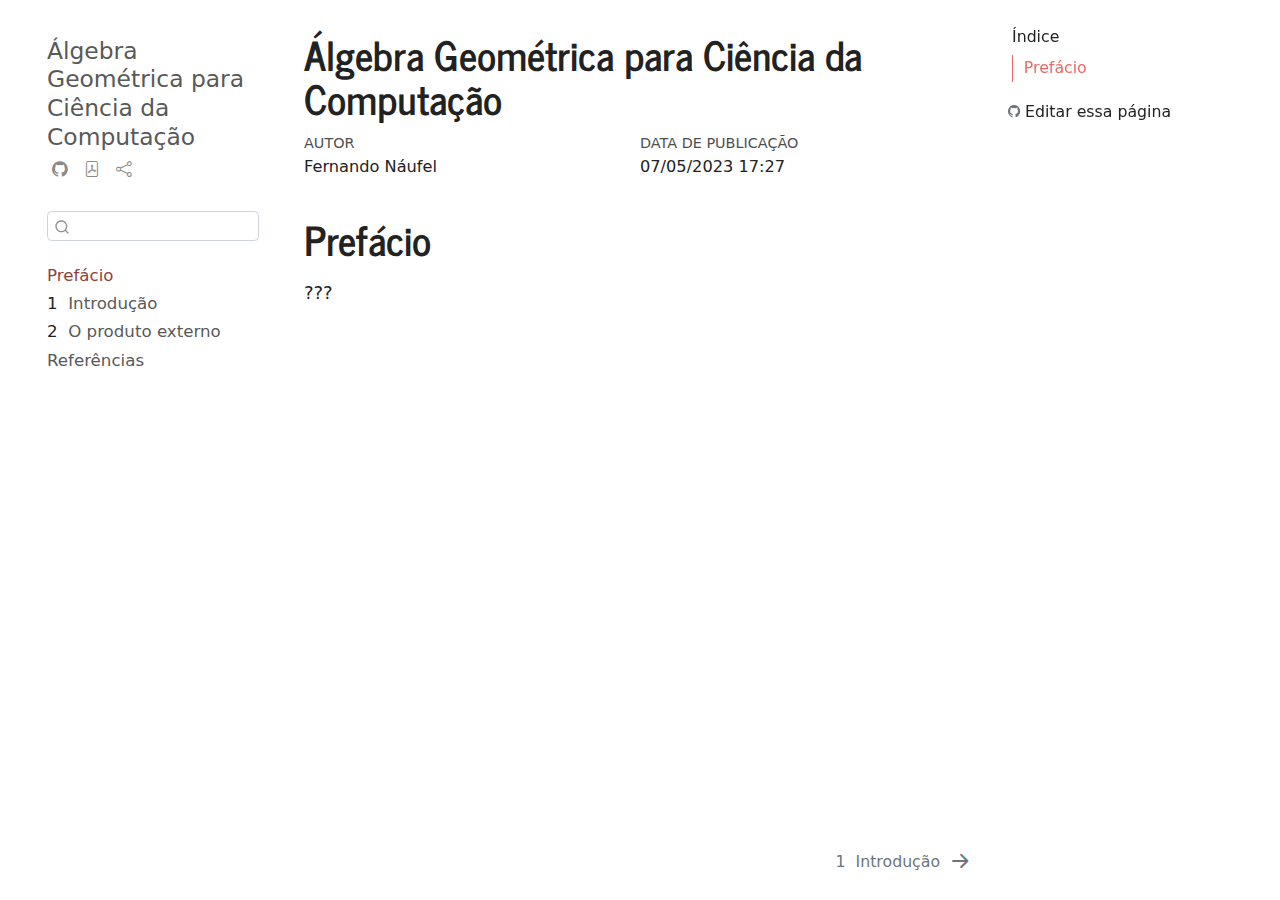
<file: docs/index.html>
<!DOCTYPE html>
<html xmlns="http://www.w3.org/1999/xhtml" lang="pt" xml:lang="pt"><head>

<meta charset="utf-8">
<meta name="generator" content="quarto-0.9.334">

<meta name="viewport" content="width=device-width, initial-scale=1.0, user-scalable=yes">

<meta name="author" content="Fernando Náufel">

<title>Álgebra Geométrica para Ciência da Computação</title>
<style>
code{white-space: pre-wrap;}
span.smallcaps{font-variant: small-caps;}
span.underline{text-decoration: underline;}
div.column{display: inline-block; vertical-align: top; width: 50%;}
div.hanging-indent{margin-left: 1.5em; text-indent: -1.5em;}
ul.task-list{list-style: none;}
</style>

<script src="site_libs/quarto-nav/quarto-nav.js"></script>
<script src="site_libs/quarto-nav/headroom.min.js"></script>
<script src="site_libs/clipboard/clipboard.min.js"></script>
<meta name="quarto:offset" content="./">
<script src="site_libs/quarto-search/autocomplete.umd.js"></script>
<script src="site_libs/quarto-search/fuse.min.js"></script>
<script src="site_libs/quarto-search/quarto-search.js"></script>
<link href="./intro.html" rel="next">
<script src="site_libs/quarto-html/quarto.js"></script>
<script src="site_libs/quarto-html/popper.min.js"></script>
<script src="site_libs/quarto-html/tippy.umd.min.js"></script>
<script src="site_libs/quarto-html/anchor.min.js"></script>
<link href="site_libs/quarto-html/tippy.css" rel="stylesheet">
<link id="quarto-text-highlighting-styles" href="site_libs/quarto-html/quarto-syntax-highlighting.css" rel="stylesheet">
<script src="site_libs/bootstrap/bootstrap.min.js"></script>
<link href="site_libs/bootstrap/bootstrap-icons.css" rel="stylesheet">
<link href="site_libs/bootstrap/bootstrap.min.css" rel="stylesheet">
<script id="quarto-search-options" type="application/json">{
  "location": "sidebar",
  "copy-button": false,
  "collapse-after": 3,
  "panel-placement": "start",
  "type": "textbox",
  "limit": 20,
  "language": {
    "search-no-results-text": "Nenhum resultado",
    "search-matching-documents-text": "documentos correspondentes",
    "search-copy-link-title": "Copiar link para a busca",
    "search-hide-matches-text": "Esconder correspondências adicionais",
    "search-more-match-text": "mais correspondência neste documento",
    "search-more-matches-text": "mais correspondências neste documento",
    "search-clear-button-title": "Limpar",
    "search-detached-cancel-button-title": "Cancelar",
    "search-submit-button-title": "Enviar"
  }
}</script>
<script async="" src="https://hypothes.is/embed.js"></script>


</head>

<body class="floating">

<div id="quarto-search-results"></div>
  <header id="quarto-header" class="headroom fixed-top">
  <nav class="quarto-secondary-nav" data-bs-toggle="collapse" data-bs-target="#quarto-sidebar" aria-controls="quarto-sidebar" aria-expanded="false" aria-label="Toggle sidebar navigation" onclick="if (window.quartoToggleHeadroom) { window.quartoToggleHeadroom(); }">
    <div class="container-fluid d-flex justify-content-between">
      <h1 class="quarto-secondary-nav-title">Álgebra Geométrica para Ciência da Computação</h1>
      <button type="button" class="quarto-btn-toggle btn" aria-label="Show secondary navigation">
        <i class="bi bi-chevron-right"></i>
      </button>
    </div>
  </nav>
</header>
<!-- content -->
<div id="quarto-content" class="quarto-container page-columns page-rows-contents page-layout-article">
<!-- sidebar -->
  <nav id="quarto-sidebar" class="sidebar collapse sidebar-navigation floating overflow-auto">
    <div class="pt-lg-2 mt-2 text-left sidebar-header">
    <div class="sidebar-title mb-0 py-0">
      <a href="./">Álgebra Geométrica para Ciência da Computação</a> 
        <div class="sidebar-tools-main tools-wide">
    <a href="https://github.com/fnaufel/AG-para-CC" title="Source Code" class="sidebar-tool px-1"><i class="bi bi-github"></i></a>
    <a href="./ag-para-cc.pdf" title="Download PDF" class="sidebar-tool px-1"><i class="bi bi-file-pdf"></i></a>
    <a href="" title="Share" id="sidebar-tool-dropdown-0" class="sidebar-tool dropdown-toggle px-1" data-bs-toggle="dropdown" aria-expanded="false"><i class="bi bi-share"></i></a>
    <ul class="dropdown-menu" aria-labelledby="sidebar-tool-dropdown-0">
        <li>
          <a class="dropdown-item sidebar-tools-main-item" href="https://twitter.com/intent/tweet?url=|url|">
            <i class="bi bi-bi-twitter pe-1"></i>
          Twitter
          </a>
        </li>
        <li>
          <a class="dropdown-item sidebar-tools-main-item" href="https://www.facebook.com/sharer/sharer.php?u=|url|">
            <i class="bi bi-bi-facebook pe-1"></i>
          Facebook
          </a>
        </li>
        <li>
          <a class="dropdown-item sidebar-tools-main-item" href="https://www.linkedin.com/sharing/share-offsite/?url=|url|">
            <i class="bi bi-bi-linkedin pe-1"></i>
          LinkedIn
          </a>
        </li>
    </ul>
</div>
    </div>
      </div>
      <div class="mt-2 flex-shrink-0 align-items-center">
        <div class="sidebar-search">
        <div id="quarto-search" class="" title="Search"></div>
        </div>
      </div>
    <div class="sidebar-menu-container"> 
    <ul class="list-unstyled mt-1">
        <li class="sidebar-item">
  <div class="sidebar-item-container"> 
  <a href="./index.html" class="sidebar-item-text sidebar-link active">Prefácio</a>
  </div>
</li>
        <li class="sidebar-item">
  <div class="sidebar-item-container"> 
  <a href="./intro.html" class="sidebar-item-text sidebar-link"><span class="chapter-number">1</span>&nbsp; <span class="chapter-title">Introdução</span></a>
  </div>
</li>
        <li class="sidebar-item">
  <div class="sidebar-item-container"> 
  <a href="./prod-externo.html" class="sidebar-item-text sidebar-link"><span class="chapter-number">2</span>&nbsp; <span class="chapter-title">O produto externo</span></a>
  </div>
</li>
        <li class="sidebar-item">
  <div class="sidebar-item-container"> 
  <a href="./references.html" class="sidebar-item-text sidebar-link">Referências</a>
  </div>
</li>
    </ul>
    </div>
</nav>
<!-- margin-sidebar -->
    <div id="quarto-margin-sidebar" class="sidebar margin-sidebar">
        <nav id="TOC" role="doc-toc">
    <h2 id="toc-title">Índice</h2>
   
  <ul>
  <li><a href="#prefácio" id="toc-prefácio" class="nav-link active" data-scroll-target="#prefácio">Prefácio</a></li>
  </ul>
<div class="toc-actions"><div><i class="bi bi-github"></i></div><div class="action-links"><p><a href="https://github.com/fnaufel/AG-para-CC/edit/main/index.qmd" class="toc-action">Editar essa página</a></p></div></div></nav>
    </div>
<!-- main -->
<main class="content" id="quarto-document-content">

<header id="title-block-header" class="quarto-title-block default">
<div class="quarto-title">
<h1 class="title d-none d-lg-block">Álgebra Geométrica para Ciência da Computação</h1>
</div>





<div class="quarto-title-meta">

    <div>
    <div class="quarto-title-meta-heading">Autor</div>
    <div class="quarto-title-meta-contents">
             <p>Fernando Náufel </p>
          </div>
  </div>
    
    <div>
    <div class="quarto-title-meta-heading">Data de Publicação</div>
    <div class="quarto-title-meta-contents">
      <p class="date">07/05/2023 17:27</p>
    </div>
  </div>
    
  </div>
  

</header>

<div class="hidden">

</div>
<section id="prefácio" class="level1 unnumbered">
<h1 class="unnumbered">Prefácio</h1>
<p>???</p>


</section>

</main> <!-- /main -->
<script id="quarto-html-after-body" type="application/javascript">
window.document.addEventListener("DOMContentLoaded", function (event) {
  const icon = "";
  const anchorJS = new window.AnchorJS();
  anchorJS.options = {
    placement: 'right',
    icon: icon
  };
  anchorJS.add('.anchored');
  const clipboard = new window.ClipboardJS('.code-copy-button', {
    target: function(trigger) {
      return trigger.previousElementSibling;
    }
  });
  clipboard.on('success', function(e) {
    // button target
    const button = e.trigger;
    // don't keep focus
    button.blur();
    // flash "checked"
    button.classList.add('code-copy-button-checked');
    var currentTitle = button.getAttribute("title");
    button.setAttribute("title", "Copiada");
    setTimeout(function() {
      button.setAttribute("title", currentTitle);
      button.classList.remove('code-copy-button-checked');
    }, 1000);
    // clear code selection
    e.clearSelection();
  });
  function tippyHover(el, contentFn) {
    const config = {
      allowHTML: true,
      content: contentFn,
      maxWidth: 500,
      delay: 100,
      arrow: false,
      appendTo: function(el) {
          return el.parentElement;
      },
      interactive: true,
      interactiveBorder: 10,
      theme: 'quarto',
      placement: 'bottom-start'
    };
    window.tippy(el, config); 
  }
  const noterefs = window.document.querySelectorAll('a[role="doc-noteref"]');
  for (var i=0; i<noterefs.length; i++) {
    const ref = noterefs[i];
    tippyHover(ref, function() {
      let href = ref.getAttribute('href');
      try { href = new URL(href).hash; } catch {}
      const id = href.replace(/^#\/?/, "");
      const note = window.document.getElementById(id);
      return note.innerHTML;
    });
  }
  var bibliorefs = window.document.querySelectorAll('a[role="doc-biblioref"]');
  for (var i=0; i<bibliorefs.length; i++) {
    const ref = bibliorefs[i];
    const cites = ref.parentNode.getAttribute('data-cites').split(' ');
    tippyHover(ref, function() {
      var popup = window.document.createElement('div');
      cites.forEach(function(cite) {
        var citeDiv = window.document.createElement('div');
        citeDiv.classList.add('hanging-indent');
        citeDiv.classList.add('csl-entry');
        var biblioDiv = window.document.getElementById('ref-' + cite);
        if (biblioDiv) {
          citeDiv.innerHTML = biblioDiv.innerHTML;
        }
        popup.appendChild(citeDiv);
      });
      return popup.innerHTML;
    });
  }
});
</script>
<nav class="page-navigation">
  <div class="nav-page nav-page-previous">
  </div>
  <div class="nav-page nav-page-next">
      <a href="./intro.html" class="pagination-link">
        <span class="nav-page-text"><span class="chapter-number">1</span>&nbsp; <span class="chapter-title">Introdução</span></span> <i class="bi bi-arrow-right-short"></i>
      </a>
  </div>
</nav>
</div> <!-- /content -->



</body></html>
</file>
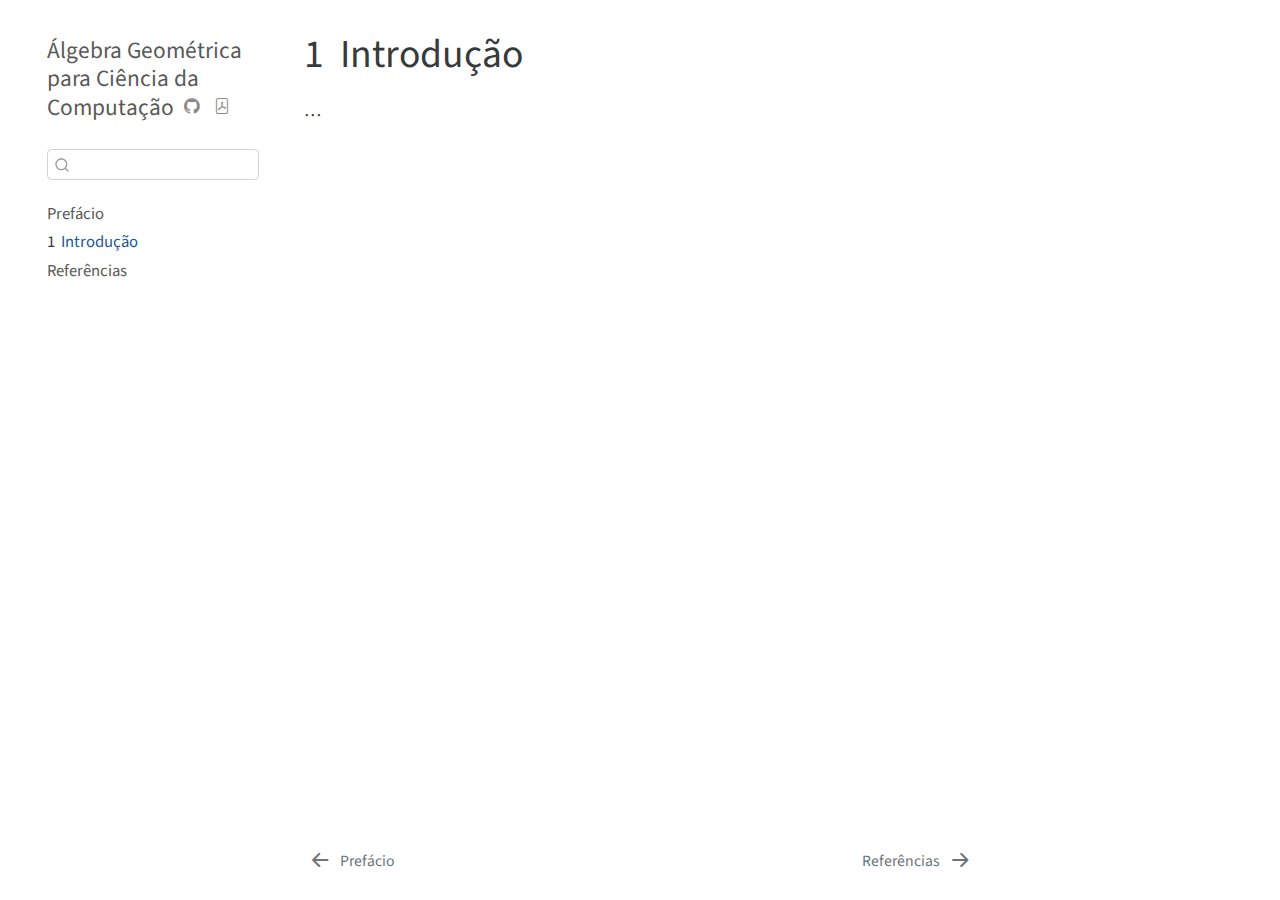
<file: _book/intro.html>
<!DOCTYPE html>
<html xmlns="http://www.w3.org/1999/xhtml" lang="en" xml:lang="en"><head>

<meta charset="utf-8">
<meta name="generator" content="quarto-1.2.335">

<meta name="viewport" content="width=device-width, initial-scale=1.0, user-scalable=yes">


<title>Álgebra Geométrica para Ciência da Computação - 1&nbsp; Introdução</title>
<style>
code{white-space: pre-wrap;}
span.smallcaps{font-variant: small-caps;}
div.columns{display: flex; gap: min(4vw, 1.5em);}
div.column{flex: auto; overflow-x: auto;}
div.hanging-indent{margin-left: 1.5em; text-indent: -1.5em;}
ul.task-list{list-style: none;}
ul.task-list li input[type="checkbox"] {
  width: 0.8em;
  margin: 0 0.8em 0.2em -1.6em;
  vertical-align: middle;
}
</style>


<script src="site_libs/quarto-nav/quarto-nav.js"></script>
<script src="site_libs/quarto-nav/headroom.min.js"></script>
<script src="site_libs/clipboard/clipboard.min.js"></script>
<script src="site_libs/quarto-search/autocomplete.umd.js"></script>
<script src="site_libs/quarto-search/fuse.min.js"></script>
<script src="site_libs/quarto-search/quarto-search.js"></script>
<meta name="quarto:offset" content="./">
<link href="./references.html" rel="next">
<link href="./index.html" rel="prev">
<script src="site_libs/quarto-html/quarto.js"></script>
<script src="site_libs/quarto-html/popper.min.js"></script>
<script src="site_libs/quarto-html/tippy.umd.min.js"></script>
<script src="site_libs/quarto-html/anchor.min.js"></script>
<link href="site_libs/quarto-html/tippy.css" rel="stylesheet">
<link href="site_libs/quarto-html/quarto-syntax-highlighting.css" rel="stylesheet" id="quarto-text-highlighting-styles">
<script src="site_libs/bootstrap/bootstrap.min.js"></script>
<link href="site_libs/bootstrap/bootstrap-icons.css" rel="stylesheet">
<link href="site_libs/bootstrap/bootstrap.min.css" rel="stylesheet" id="quarto-bootstrap" data-mode="light">
<script id="quarto-search-options" type="application/json">{
  "location": "sidebar",
  "copy-button": false,
  "collapse-after": 3,
  "panel-placement": "start",
  "type": "textbox",
  "limit": 20,
  "language": {
    "search-no-results-text": "No results",
    "search-matching-documents-text": "matching documents",
    "search-copy-link-title": "Copy link to search",
    "search-hide-matches-text": "Hide additional matches",
    "search-more-match-text": "more match in this document",
    "search-more-matches-text": "more matches in this document",
    "search-clear-button-title": "Clear",
    "search-detached-cancel-button-title": "Cancel",
    "search-submit-button-title": "Submit"
  }
}</script>
<script async="" src="https://hypothes.is/embed.js"></script>


</head>

<body class="nav-sidebar floating">

<div id="quarto-search-results"></div>
  <header id="quarto-header" class="headroom fixed-top">
  <nav class="quarto-secondary-nav" data-bs-toggle="collapse" data-bs-target="#quarto-sidebar" aria-controls="quarto-sidebar" aria-expanded="false" aria-label="Toggle sidebar navigation" onclick="if (window.quartoToggleHeadroom) { window.quartoToggleHeadroom(); }">
    <div class="container-fluid d-flex justify-content-between">
      <h1 class="quarto-secondary-nav-title"><span class="chapter-number">1</span>&nbsp; <span class="chapter-title">Introdução</span></h1>
      <button type="button" class="quarto-btn-toggle btn" aria-label="Show secondary navigation">
        <i class="bi bi-chevron-right"></i>
      </button>
    </div>
  </nav>
</header>
<!-- content -->
<div id="quarto-content" class="quarto-container page-columns page-rows-contents page-layout-article">
<!-- sidebar -->
  <nav id="quarto-sidebar" class="sidebar collapse sidebar-navigation floating overflow-auto">
    <div class="pt-lg-2 mt-2 text-left sidebar-header">
    <div class="sidebar-title mb-0 py-0">
      <a href="./">Álgebra Geométrica para Ciência da Computação</a> 
        <div class="sidebar-tools-main">
    <a href="https://github.com/fnaufel/AG-para-CC" title="Source Code" class="sidebar-tool px-1"><i class="bi bi-github"></i></a>
    <a href="./Álgebra-Geométrica-para-Ciência-da-Computação.pdf" title="Download PDF" class="sidebar-tool px-1"><i class="bi bi-file-pdf"></i></a>
</div>
    </div>
      </div>
      <div class="mt-2 flex-shrink-0 align-items-center">
        <div class="sidebar-search">
        <div id="quarto-search" class="" title="Search"></div>
        </div>
      </div>
    <div class="sidebar-menu-container"> 
    <ul class="list-unstyled mt-1">
        <li class="sidebar-item">
  <div class="sidebar-item-container"> 
  <a href="./index.html" class="sidebar-item-text sidebar-link">Prefácio</a>
  </div>
</li>
        <li class="sidebar-item">
  <div class="sidebar-item-container"> 
  <a href="./intro.html" class="sidebar-item-text sidebar-link active"><span class="chapter-number">1</span>&nbsp; <span class="chapter-title">Introdução</span></a>
  </div>
</li>
        <li class="sidebar-item">
  <div class="sidebar-item-container"> 
  <a href="./references.html" class="sidebar-item-text sidebar-link">Referências</a>
  </div>
</li>
    </ul>
    </div>
</nav>
<!-- margin-sidebar -->
    <div id="quarto-margin-sidebar" class="sidebar margin-sidebar">
        
    </div>
<!-- main -->
<main class="content" id="quarto-document-content">

<header id="title-block-header" class="quarto-title-block default">
<div class="quarto-title">
<h1 class="title d-none d-lg-block"><span class="chapter-number">1</span>&nbsp; <span class="chapter-title">Introdução</span></h1>
</div>



<div class="quarto-title-meta">

    
  
    
  </div>
  

</header>

<p>…</p>



</main> <!-- /main -->
<script id="quarto-html-after-body" type="application/javascript">
window.document.addEventListener("DOMContentLoaded", function (event) {
  const toggleBodyColorMode = (bsSheetEl) => {
    const mode = bsSheetEl.getAttribute("data-mode");
    const bodyEl = window.document.querySelector("body");
    if (mode === "dark") {
      bodyEl.classList.add("quarto-dark");
      bodyEl.classList.remove("quarto-light");
    } else {
      bodyEl.classList.add("quarto-light");
      bodyEl.classList.remove("quarto-dark");
    }
  }
  const toggleBodyColorPrimary = () => {
    const bsSheetEl = window.document.querySelector("link#quarto-bootstrap");
    if (bsSheetEl) {
      toggleBodyColorMode(bsSheetEl);
    }
  }
  toggleBodyColorPrimary();  
  const icon = "";
  const anchorJS = new window.AnchorJS();
  anchorJS.options = {
    placement: 'right',
    icon: icon
  };
  anchorJS.add('.anchored');
  const clipboard = new window.ClipboardJS('.code-copy-button', {
    target: function(trigger) {
      return trigger.previousElementSibling;
    }
  });
  clipboard.on('success', function(e) {
    // button target
    const button = e.trigger;
    // don't keep focus
    button.blur();
    // flash "checked"
    button.classList.add('code-copy-button-checked');
    var currentTitle = button.getAttribute("title");
    button.setAttribute("title", "Copied!");
    let tooltip;
    if (window.bootstrap) {
      button.setAttribute("data-bs-toggle", "tooltip");
      button.setAttribute("data-bs-placement", "left");
      button.setAttribute("data-bs-title", "Copied!");
      tooltip = new bootstrap.Tooltip(button, 
        { trigger: "manual", 
          customClass: "code-copy-button-tooltip",
          offset: [0, -8]});
      tooltip.show();    
    }
    setTimeout(function() {
      if (tooltip) {
        tooltip.hide();
        button.removeAttribute("data-bs-title");
        button.removeAttribute("data-bs-toggle");
        button.removeAttribute("data-bs-placement");
      }
      button.setAttribute("title", currentTitle);
      button.classList.remove('code-copy-button-checked');
    }, 1000);
    // clear code selection
    e.clearSelection();
  });
  function tippyHover(el, contentFn) {
    const config = {
      allowHTML: true,
      content: contentFn,
      maxWidth: 500,
      delay: 100,
      arrow: false,
      appendTo: function(el) {
          return el.parentElement;
      },
      interactive: true,
      interactiveBorder: 10,
      theme: 'quarto',
      placement: 'bottom-start'
    };
    window.tippy(el, config); 
  }
  const noterefs = window.document.querySelectorAll('a[role="doc-noteref"]');
  for (var i=0; i<noterefs.length; i++) {
    const ref = noterefs[i];
    tippyHover(ref, function() {
      // use id or data attribute instead here
      let href = ref.getAttribute('data-footnote-href') || ref.getAttribute('href');
      try { href = new URL(href).hash; } catch {}
      const id = href.replace(/^#\/?/, "");
      const note = window.document.getElementById(id);
      return note.innerHTML;
    });
  }
  const findCites = (el) => {
    const parentEl = el.parentElement;
    if (parentEl) {
      const cites = parentEl.dataset.cites;
      if (cites) {
        return {
          el,
          cites: cites.split(' ')
        };
      } else {
        return findCites(el.parentElement)
      }
    } else {
      return undefined;
    }
  };
  var bibliorefs = window.document.querySelectorAll('a[role="doc-biblioref"]');
  for (var i=0; i<bibliorefs.length; i++) {
    const ref = bibliorefs[i];
    const citeInfo = findCites(ref);
    if (citeInfo) {
      tippyHover(citeInfo.el, function() {
        var popup = window.document.createElement('div');
        citeInfo.cites.forEach(function(cite) {
          var citeDiv = window.document.createElement('div');
          citeDiv.classList.add('hanging-indent');
          citeDiv.classList.add('csl-entry');
          var biblioDiv = window.document.getElementById('ref-' + cite);
          if (biblioDiv) {
            citeDiv.innerHTML = biblioDiv.innerHTML;
          }
          popup.appendChild(citeDiv);
        });
        return popup.innerHTML;
      });
    }
  }
});
</script>
<nav class="page-navigation">
  <div class="nav-page nav-page-previous">
      <a href="./index.html" class="pagination-link">
        <i class="bi bi-arrow-left-short"></i> <span class="nav-page-text">Prefácio</span>
      </a>          
  </div>
  <div class="nav-page nav-page-next">
      <a href="./references.html" class="pagination-link">
        <span class="nav-page-text">Referências</span> <i class="bi bi-arrow-right-short"></i>
      </a>
  </div>
</nav>
</div> <!-- /content -->



</body></html>
</file>
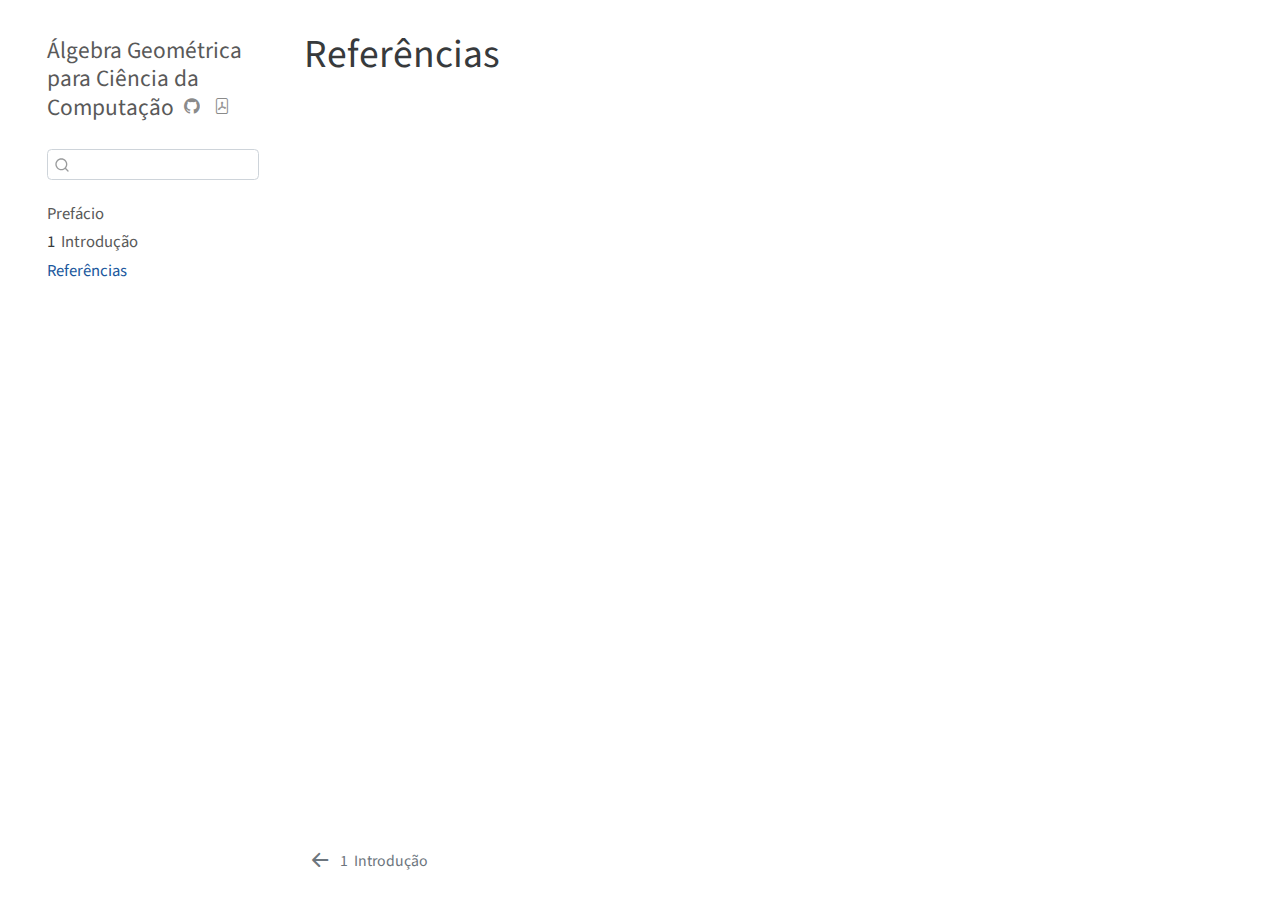
<file: _book/references.html>
<!DOCTYPE html>
<html xmlns="http://www.w3.org/1999/xhtml" lang="en" xml:lang="en"><head>

<meta charset="utf-8">
<meta name="generator" content="quarto-1.2.335">

<meta name="viewport" content="width=device-width, initial-scale=1.0, user-scalable=yes">


<title>Álgebra Geométrica para Ciência da Computação - Referências</title>
<style>
code{white-space: pre-wrap;}
span.smallcaps{font-variant: small-caps;}
div.columns{display: flex; gap: min(4vw, 1.5em);}
div.column{flex: auto; overflow-x: auto;}
div.hanging-indent{margin-left: 1.5em; text-indent: -1.5em;}
ul.task-list{list-style: none;}
ul.task-list li input[type="checkbox"] {
  width: 0.8em;
  margin: 0 0.8em 0.2em -1.6em;
  vertical-align: middle;
}
div.csl-bib-body { }
div.csl-entry {
  clear: both;
}
.hanging div.csl-entry {
  margin-left:2em;
  text-indent:-2em;
}
div.csl-left-margin {
  min-width:2em;
  float:left;
}
div.csl-right-inline {
  margin-left:2em;
  padding-left:1em;
}
div.csl-indent {
  margin-left: 2em;
}
</style>


<script src="site_libs/quarto-nav/quarto-nav.js"></script>
<script src="site_libs/quarto-nav/headroom.min.js"></script>
<script src="site_libs/clipboard/clipboard.min.js"></script>
<script src="site_libs/quarto-search/autocomplete.umd.js"></script>
<script src="site_libs/quarto-search/fuse.min.js"></script>
<script src="site_libs/quarto-search/quarto-search.js"></script>
<meta name="quarto:offset" content="./">
<link href="./intro.html" rel="prev">
<script src="site_libs/quarto-html/quarto.js"></script>
<script src="site_libs/quarto-html/popper.min.js"></script>
<script src="site_libs/quarto-html/tippy.umd.min.js"></script>
<script src="site_libs/quarto-html/anchor.min.js"></script>
<link href="site_libs/quarto-html/tippy.css" rel="stylesheet">
<link href="site_libs/quarto-html/quarto-syntax-highlighting.css" rel="stylesheet" id="quarto-text-highlighting-styles">
<script src="site_libs/bootstrap/bootstrap.min.js"></script>
<link href="site_libs/bootstrap/bootstrap-icons.css" rel="stylesheet">
<link href="site_libs/bootstrap/bootstrap.min.css" rel="stylesheet" id="quarto-bootstrap" data-mode="light">
<script id="quarto-search-options" type="application/json">{
  "location": "sidebar",
  "copy-button": false,
  "collapse-after": 3,
  "panel-placement": "start",
  "type": "textbox",
  "limit": 20,
  "language": {
    "search-no-results-text": "No results",
    "search-matching-documents-text": "matching documents",
    "search-copy-link-title": "Copy link to search",
    "search-hide-matches-text": "Hide additional matches",
    "search-more-match-text": "more match in this document",
    "search-more-matches-text": "more matches in this document",
    "search-clear-button-title": "Clear",
    "search-detached-cancel-button-title": "Cancel",
    "search-submit-button-title": "Submit"
  }
}</script>
<script async="" src="https://hypothes.is/embed.js"></script>


</head>

<body class="nav-sidebar floating">

<div id="quarto-search-results"></div>
  <header id="quarto-header" class="headroom fixed-top">
  <nav class="quarto-secondary-nav" data-bs-toggle="collapse" data-bs-target="#quarto-sidebar" aria-controls="quarto-sidebar" aria-expanded="false" aria-label="Toggle sidebar navigation" onclick="if (window.quartoToggleHeadroom) { window.quartoToggleHeadroom(); }">
    <div class="container-fluid d-flex justify-content-between">
      <h1 class="quarto-secondary-nav-title">Referências</h1>
      <button type="button" class="quarto-btn-toggle btn" aria-label="Show secondary navigation">
        <i class="bi bi-chevron-right"></i>
      </button>
    </div>
  </nav>
</header>
<!-- content -->
<div id="quarto-content" class="quarto-container page-columns page-rows-contents page-layout-article">
<!-- sidebar -->
  <nav id="quarto-sidebar" class="sidebar collapse sidebar-navigation floating overflow-auto">
    <div class="pt-lg-2 mt-2 text-left sidebar-header">
    <div class="sidebar-title mb-0 py-0">
      <a href="./">Álgebra Geométrica para Ciência da Computação</a> 
        <div class="sidebar-tools-main">
    <a href="https://github.com/fnaufel/AG-para-CC" title="Source Code" class="sidebar-tool px-1"><i class="bi bi-github"></i></a>
    <a href="./Álgebra-Geométrica-para-Ciência-da-Computação.pdf" title="Download PDF" class="sidebar-tool px-1"><i class="bi bi-file-pdf"></i></a>
</div>
    </div>
      </div>
      <div class="mt-2 flex-shrink-0 align-items-center">
        <div class="sidebar-search">
        <div id="quarto-search" class="" title="Search"></div>
        </div>
      </div>
    <div class="sidebar-menu-container"> 
    <ul class="list-unstyled mt-1">
        <li class="sidebar-item">
  <div class="sidebar-item-container"> 
  <a href="./index.html" class="sidebar-item-text sidebar-link">Prefácio</a>
  </div>
</li>
        <li class="sidebar-item">
  <div class="sidebar-item-container"> 
  <a href="./intro.html" class="sidebar-item-text sidebar-link"><span class="chapter-number">1</span>&nbsp; <span class="chapter-title">Introdução</span></a>
  </div>
</li>
        <li class="sidebar-item">
  <div class="sidebar-item-container"> 
  <a href="./references.html" class="sidebar-item-text sidebar-link active">Referências</a>
  </div>
</li>
    </ul>
    </div>
</nav>
<!-- margin-sidebar -->
    <div id="quarto-margin-sidebar" class="sidebar margin-sidebar">
        
    </div>
<!-- main -->
<main class="content" id="quarto-document-content">

<header id="title-block-header" class="quarto-title-block default">
<div class="quarto-title">
<h1 class="title d-none d-lg-block">Referências</h1>
</div>



<div class="quarto-title-meta">

    
  
    
  </div>
  

</header>

<div id="refs" role="doc-bibliography" style="display: none">

</div>



</main> <!-- /main -->
<script id="quarto-html-after-body" type="application/javascript">
window.document.addEventListener("DOMContentLoaded", function (event) {
  const toggleBodyColorMode = (bsSheetEl) => {
    const mode = bsSheetEl.getAttribute("data-mode");
    const bodyEl = window.document.querySelector("body");
    if (mode === "dark") {
      bodyEl.classList.add("quarto-dark");
      bodyEl.classList.remove("quarto-light");
    } else {
      bodyEl.classList.add("quarto-light");
      bodyEl.classList.remove("quarto-dark");
    }
  }
  const toggleBodyColorPrimary = () => {
    const bsSheetEl = window.document.querySelector("link#quarto-bootstrap");
    if (bsSheetEl) {
      toggleBodyColorMode(bsSheetEl);
    }
  }
  toggleBodyColorPrimary();  
  const icon = "";
  const anchorJS = new window.AnchorJS();
  anchorJS.options = {
    placement: 'right',
    icon: icon
  };
  anchorJS.add('.anchored');
  const clipboard = new window.ClipboardJS('.code-copy-button', {
    target: function(trigger) {
      return trigger.previousElementSibling;
    }
  });
  clipboard.on('success', function(e) {
    // button target
    const button = e.trigger;
    // don't keep focus
    button.blur();
    // flash "checked"
    button.classList.add('code-copy-button-checked');
    var currentTitle = button.getAttribute("title");
    button.setAttribute("title", "Copied!");
    let tooltip;
    if (window.bootstrap) {
      button.setAttribute("data-bs-toggle", "tooltip");
      button.setAttribute("data-bs-placement", "left");
      button.setAttribute("data-bs-title", "Copied!");
      tooltip = new bootstrap.Tooltip(button, 
        { trigger: "manual", 
          customClass: "code-copy-button-tooltip",
          offset: [0, -8]});
      tooltip.show();    
    }
    setTimeout(function() {
      if (tooltip) {
        tooltip.hide();
        button.removeAttribute("data-bs-title");
        button.removeAttribute("data-bs-toggle");
        button.removeAttribute("data-bs-placement");
      }
      button.setAttribute("title", currentTitle);
      button.classList.remove('code-copy-button-checked');
    }, 1000);
    // clear code selection
    e.clearSelection();
  });
  function tippyHover(el, contentFn) {
    const config = {
      allowHTML: true,
      content: contentFn,
      maxWidth: 500,
      delay: 100,
      arrow: false,
      appendTo: function(el) {
          return el.parentElement;
      },
      interactive: true,
      interactiveBorder: 10,
      theme: 'quarto',
      placement: 'bottom-start'
    };
    window.tippy(el, config); 
  }
  const noterefs = window.document.querySelectorAll('a[role="doc-noteref"]');
  for (var i=0; i<noterefs.length; i++) {
    const ref = noterefs[i];
    tippyHover(ref, function() {
      // use id or data attribute instead here
      let href = ref.getAttribute('data-footnote-href') || ref.getAttribute('href');
      try { href = new URL(href).hash; } catch {}
      const id = href.replace(/^#\/?/, "");
      const note = window.document.getElementById(id);
      return note.innerHTML;
    });
  }
  const findCites = (el) => {
    const parentEl = el.parentElement;
    if (parentEl) {
      const cites = parentEl.dataset.cites;
      if (cites) {
        return {
          el,
          cites: cites.split(' ')
        };
      } else {
        return findCites(el.parentElement)
      }
    } else {
      return undefined;
    }
  };
  var bibliorefs = window.document.querySelectorAll('a[role="doc-biblioref"]');
  for (var i=0; i<bibliorefs.length; i++) {
    const ref = bibliorefs[i];
    const citeInfo = findCites(ref);
    if (citeInfo) {
      tippyHover(citeInfo.el, function() {
        var popup = window.document.createElement('div');
        citeInfo.cites.forEach(function(cite) {
          var citeDiv = window.document.createElement('div');
          citeDiv.classList.add('hanging-indent');
          citeDiv.classList.add('csl-entry');
          var biblioDiv = window.document.getElementById('ref-' + cite);
          if (biblioDiv) {
            citeDiv.innerHTML = biblioDiv.innerHTML;
          }
          popup.appendChild(citeDiv);
        });
        return popup.innerHTML;
      });
    }
  }
});
</script>
<nav class="page-navigation">
  <div class="nav-page nav-page-previous">
      <a href="./intro.html" class="pagination-link">
        <i class="bi bi-arrow-left-short"></i> <span class="nav-page-text"><span class="chapter-number">1</span>&nbsp; <span class="chapter-title">Introdução</span></span>
      </a>          
  </div>
  <div class="nav-page nav-page-next">
  </div>
</nav>
</div> <!-- /content -->



</body></html>
</file>
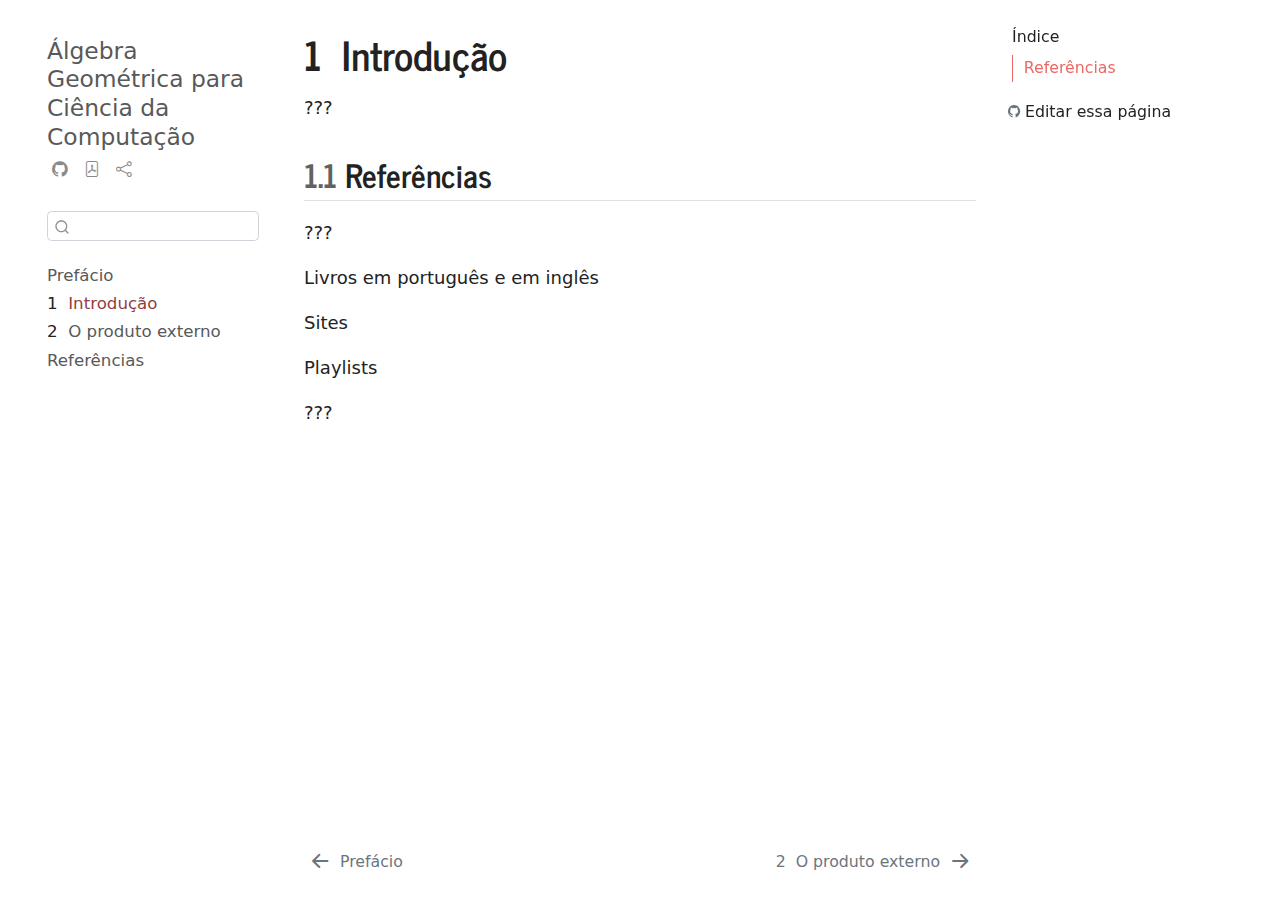
<file: docs/intro.html>
<!DOCTYPE html>
<html xmlns="http://www.w3.org/1999/xhtml" lang="pt" xml:lang="pt"><head>

<meta charset="utf-8">
<meta name="generator" content="quarto-0.9.334">

<meta name="viewport" content="width=device-width, initial-scale=1.0, user-scalable=yes">


<title>Álgebra Geométrica para Ciência da Computação - 1&nbsp; Introdução</title>
<style>
code{white-space: pre-wrap;}
span.smallcaps{font-variant: small-caps;}
span.underline{text-decoration: underline;}
div.column{display: inline-block; vertical-align: top; width: 50%;}
div.hanging-indent{margin-left: 1.5em; text-indent: -1.5em;}
ul.task-list{list-style: none;}
</style>

<script src="site_libs/quarto-nav/quarto-nav.js"></script>
<script src="site_libs/quarto-nav/headroom.min.js"></script>
<script src="site_libs/clipboard/clipboard.min.js"></script>
<meta name="quarto:offset" content="./">
<script src="site_libs/quarto-search/autocomplete.umd.js"></script>
<script src="site_libs/quarto-search/fuse.min.js"></script>
<script src="site_libs/quarto-search/quarto-search.js"></script>
<link href="./prod-externo.html" rel="next">
<link href="./index.html" rel="prev">
<script src="site_libs/quarto-html/quarto.js"></script>
<script src="site_libs/quarto-html/popper.min.js"></script>
<script src="site_libs/quarto-html/tippy.umd.min.js"></script>
<script src="site_libs/quarto-html/anchor.min.js"></script>
<link href="site_libs/quarto-html/tippy.css" rel="stylesheet">
<link id="quarto-text-highlighting-styles" href="site_libs/quarto-html/quarto-syntax-highlighting.css" rel="stylesheet">
<script src="site_libs/bootstrap/bootstrap.min.js"></script>
<link href="site_libs/bootstrap/bootstrap-icons.css" rel="stylesheet">
<link href="site_libs/bootstrap/bootstrap.min.css" rel="stylesheet">
<script id="quarto-search-options" type="application/json">{
  "location": "sidebar",
  "copy-button": false,
  "collapse-after": 3,
  "panel-placement": "start",
  "type": "textbox",
  "limit": 20,
  "language": {
    "search-no-results-text": "Nenhum resultado",
    "search-matching-documents-text": "documentos correspondentes",
    "search-copy-link-title": "Copiar link para a busca",
    "search-hide-matches-text": "Esconder correspondências adicionais",
    "search-more-match-text": "mais correspondência neste documento",
    "search-more-matches-text": "mais correspondências neste documento",
    "search-clear-button-title": "Limpar",
    "search-detached-cancel-button-title": "Cancelar",
    "search-submit-button-title": "Enviar"
  }
}</script>
<script async="" src="https://hypothes.is/embed.js"></script>


</head>

<body class="floating">

<div id="quarto-search-results"></div>
  <header id="quarto-header" class="headroom fixed-top">
  <nav class="quarto-secondary-nav" data-bs-toggle="collapse" data-bs-target="#quarto-sidebar" aria-controls="quarto-sidebar" aria-expanded="false" aria-label="Toggle sidebar navigation" onclick="if (window.quartoToggleHeadroom) { window.quartoToggleHeadroom(); }">
    <div class="container-fluid d-flex justify-content-between">
      <h1 class="quarto-secondary-nav-title"><span class="chapter-number">1</span>&nbsp; <span class="chapter-title">Introdução</span></h1>
      <button type="button" class="quarto-btn-toggle btn" aria-label="Show secondary navigation">
        <i class="bi bi-chevron-right"></i>
      </button>
    </div>
  </nav>
</header>
<!-- content -->
<div id="quarto-content" class="quarto-container page-columns page-rows-contents page-layout-article">
<!-- sidebar -->
  <nav id="quarto-sidebar" class="sidebar collapse sidebar-navigation floating overflow-auto">
    <div class="pt-lg-2 mt-2 text-left sidebar-header">
    <div class="sidebar-title mb-0 py-0">
      <a href="./">Álgebra Geométrica para Ciência da Computação</a> 
        <div class="sidebar-tools-main tools-wide">
    <a href="https://github.com/fnaufel/AG-para-CC" title="Source Code" class="sidebar-tool px-1"><i class="bi bi-github"></i></a>
    <a href="./ag-para-cc.pdf" title="Download PDF" class="sidebar-tool px-1"><i class="bi bi-file-pdf"></i></a>
    <a href="" title="Share" id="sidebar-tool-dropdown-0" class="sidebar-tool dropdown-toggle px-1" data-bs-toggle="dropdown" aria-expanded="false"><i class="bi bi-share"></i></a>
    <ul class="dropdown-menu" aria-labelledby="sidebar-tool-dropdown-0">
        <li>
          <a class="dropdown-item sidebar-tools-main-item" href="https://twitter.com/intent/tweet?url=|url|">
            <i class="bi bi-bi-twitter pe-1"></i>
          Twitter
          </a>
        </li>
        <li>
          <a class="dropdown-item sidebar-tools-main-item" href="https://www.facebook.com/sharer/sharer.php?u=|url|">
            <i class="bi bi-bi-facebook pe-1"></i>
          Facebook
          </a>
        </li>
        <li>
          <a class="dropdown-item sidebar-tools-main-item" href="https://www.linkedin.com/sharing/share-offsite/?url=|url|">
            <i class="bi bi-bi-linkedin pe-1"></i>
          LinkedIn
          </a>
        </li>
    </ul>
</div>
    </div>
      </div>
      <div class="mt-2 flex-shrink-0 align-items-center">
        <div class="sidebar-search">
        <div id="quarto-search" class="" title="Search"></div>
        </div>
      </div>
    <div class="sidebar-menu-container"> 
    <ul class="list-unstyled mt-1">
        <li class="sidebar-item">
  <div class="sidebar-item-container"> 
  <a href="./index.html" class="sidebar-item-text sidebar-link">Prefácio</a>
  </div>
</li>
        <li class="sidebar-item">
  <div class="sidebar-item-container"> 
  <a href="./intro.html" class="sidebar-item-text sidebar-link active"><span class="chapter-number">1</span>&nbsp; <span class="chapter-title">Introdução</span></a>
  </div>
</li>
        <li class="sidebar-item">
  <div class="sidebar-item-container"> 
  <a href="./prod-externo.html" class="sidebar-item-text sidebar-link"><span class="chapter-number">2</span>&nbsp; <span class="chapter-title">O produto externo</span></a>
  </div>
</li>
        <li class="sidebar-item">
  <div class="sidebar-item-container"> 
  <a href="./references.html" class="sidebar-item-text sidebar-link">Referências</a>
  </div>
</li>
    </ul>
    </div>
</nav>
<!-- margin-sidebar -->
    <div id="quarto-margin-sidebar" class="sidebar margin-sidebar">
        <nav id="TOC" role="doc-toc">
    <h2 id="toc-title">Índice</h2>
   
  <ul>
  <li><a href="#referências" id="toc-referências" class="nav-link active" data-scroll-target="#referências"> <span class="header-section-number">1.1</span> Referências</a></li>
  </ul>
<div class="toc-actions"><div><i class="bi bi-github"></i></div><div class="action-links"><p><a href="https://github.com/fnaufel/AG-para-CC/edit/main/intro.qmd" class="toc-action">Editar essa página</a></p></div></div></nav>
    </div>
<!-- main -->
<main class="content" id="quarto-document-content">

<header id="title-block-header" class="quarto-title-block default">
<div class="quarto-title">
<h1 class="title"><span id="sec-intro" class="quarto-section-identifier d-none d-lg-block"><span class="chapter-number">1</span>&nbsp; <span class="chapter-title">Introdução</span></span></h1>
</div>





<div class="quarto-title-meta">

    
    
  </div>
  

</header>

<p>???</p>
<section id="referências" class="level2" data-number="1.1">
<h2 data-number="1.1" class="anchored" data-anchor-id="referências"><span class="header-section-number">1.1</span> Referências</h2>
<p>???</p>
<p>Livros em português e em inglês</p>
<p>Sites</p>
<p>Playlists</p>
<p>???</p>


</section>

</main> <!-- /main -->
<script id="quarto-html-after-body" type="application/javascript">
window.document.addEventListener("DOMContentLoaded", function (event) {
  const icon = "";
  const anchorJS = new window.AnchorJS();
  anchorJS.options = {
    placement: 'right',
    icon: icon
  };
  anchorJS.add('.anchored');
  const clipboard = new window.ClipboardJS('.code-copy-button', {
    target: function(trigger) {
      return trigger.previousElementSibling;
    }
  });
  clipboard.on('success', function(e) {
    // button target
    const button = e.trigger;
    // don't keep focus
    button.blur();
    // flash "checked"
    button.classList.add('code-copy-button-checked');
    var currentTitle = button.getAttribute("title");
    button.setAttribute("title", "Copiada");
    setTimeout(function() {
      button.setAttribute("title", currentTitle);
      button.classList.remove('code-copy-button-checked');
    }, 1000);
    // clear code selection
    e.clearSelection();
  });
  function tippyHover(el, contentFn) {
    const config = {
      allowHTML: true,
      content: contentFn,
      maxWidth: 500,
      delay: 100,
      arrow: false,
      appendTo: function(el) {
          return el.parentElement;
      },
      interactive: true,
      interactiveBorder: 10,
      theme: 'quarto',
      placement: 'bottom-start'
    };
    window.tippy(el, config); 
  }
  const noterefs = window.document.querySelectorAll('a[role="doc-noteref"]');
  for (var i=0; i<noterefs.length; i++) {
    const ref = noterefs[i];
    tippyHover(ref, function() {
      let href = ref.getAttribute('href');
      try { href = new URL(href).hash; } catch {}
      const id = href.replace(/^#\/?/, "");
      const note = window.document.getElementById(id);
      return note.innerHTML;
    });
  }
  var bibliorefs = window.document.querySelectorAll('a[role="doc-biblioref"]');
  for (var i=0; i<bibliorefs.length; i++) {
    const ref = bibliorefs[i];
    const cites = ref.parentNode.getAttribute('data-cites').split(' ');
    tippyHover(ref, function() {
      var popup = window.document.createElement('div');
      cites.forEach(function(cite) {
        var citeDiv = window.document.createElement('div');
        citeDiv.classList.add('hanging-indent');
        citeDiv.classList.add('csl-entry');
        var biblioDiv = window.document.getElementById('ref-' + cite);
        if (biblioDiv) {
          citeDiv.innerHTML = biblioDiv.innerHTML;
        }
        popup.appendChild(citeDiv);
      });
      return popup.innerHTML;
    });
  }
});
</script>
<nav class="page-navigation">
  <div class="nav-page nav-page-previous">
      <a href="./index.html" class="pagination-link">
        <i class="bi bi-arrow-left-short"></i> <span class="nav-page-text">Prefácio</span>
      </a>          
  </div>
  <div class="nav-page nav-page-next">
      <a href="./prod-externo.html" class="pagination-link">
        <span class="nav-page-text"><span class="chapter-number">2</span>&nbsp; <span class="chapter-title">O produto externo</span></span> <i class="bi bi-arrow-right-short"></i>
      </a>
  </div>
</nav>
</div> <!-- /content -->



</body></html>
</file>
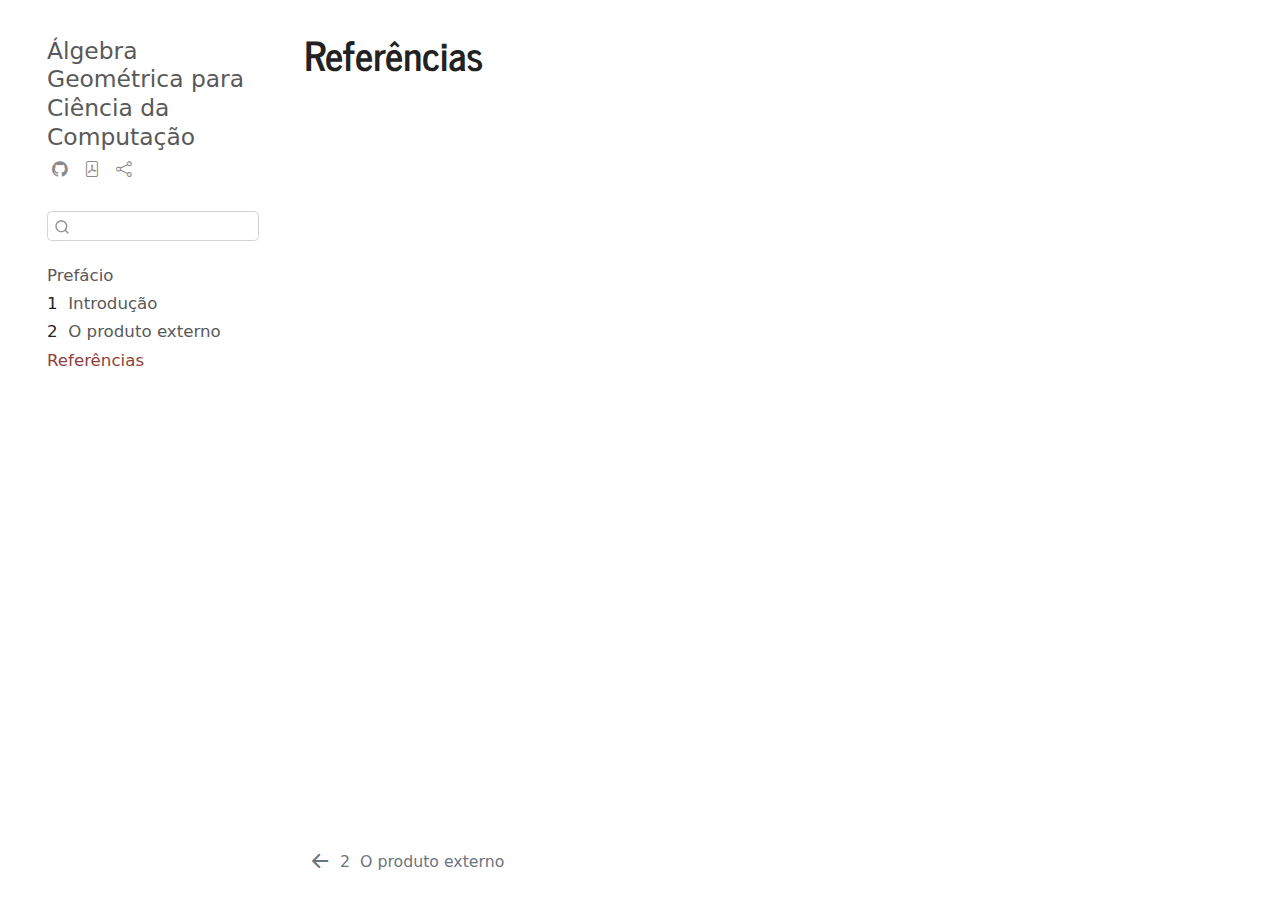
<file: docs/references.html>
<!DOCTYPE html>
<html xmlns="http://www.w3.org/1999/xhtml" lang="pt" xml:lang="pt"><head>

<meta charset="utf-8">
<meta name="generator" content="quarto-0.9.334">

<meta name="viewport" content="width=device-width, initial-scale=1.0, user-scalable=yes">


<title>Álgebra Geométrica para Ciência da Computação - Referências</title>
<style>
code{white-space: pre-wrap;}
span.smallcaps{font-variant: small-caps;}
span.underline{text-decoration: underline;}
div.column{display: inline-block; vertical-align: top; width: 50%;}
div.hanging-indent{margin-left: 1.5em; text-indent: -1.5em;}
ul.task-list{list-style: none;}
div.csl-bib-body { }
div.csl-entry {
  clear: both;
}
.hanging div.csl-entry {
  margin-left:2em;
  text-indent:-2em;
}
div.csl-left-margin {
  min-width:2em;
  float:left;
}
div.csl-right-inline {
  margin-left:2em;
  padding-left:1em;
}
div.csl-indent {
  margin-left: 2em;
}
</style>

<script src="site_libs/quarto-nav/quarto-nav.js"></script>
<script src="site_libs/quarto-nav/headroom.min.js"></script>
<script src="site_libs/clipboard/clipboard.min.js"></script>
<meta name="quarto:offset" content="./">
<script src="site_libs/quarto-search/autocomplete.umd.js"></script>
<script src="site_libs/quarto-search/fuse.min.js"></script>
<script src="site_libs/quarto-search/quarto-search.js"></script>
<link href="./prod-externo.html" rel="prev">
<script src="site_libs/quarto-html/quarto.js"></script>
<script src="site_libs/quarto-html/popper.min.js"></script>
<script src="site_libs/quarto-html/tippy.umd.min.js"></script>
<script src="site_libs/quarto-html/anchor.min.js"></script>
<link href="site_libs/quarto-html/tippy.css" rel="stylesheet">
<link id="quarto-text-highlighting-styles" href="site_libs/quarto-html/quarto-syntax-highlighting.css" rel="stylesheet">
<script src="site_libs/bootstrap/bootstrap.min.js"></script>
<link href="site_libs/bootstrap/bootstrap-icons.css" rel="stylesheet">
<link href="site_libs/bootstrap/bootstrap.min.css" rel="stylesheet">
<script id="quarto-search-options" type="application/json">{
  "location": "sidebar",
  "copy-button": false,
  "collapse-after": 3,
  "panel-placement": "start",
  "type": "textbox",
  "limit": 20,
  "language": {
    "search-no-results-text": "Nenhum resultado",
    "search-matching-documents-text": "documentos correspondentes",
    "search-copy-link-title": "Copiar link para a busca",
    "search-hide-matches-text": "Esconder correspondências adicionais",
    "search-more-match-text": "mais correspondência neste documento",
    "search-more-matches-text": "mais correspondências neste documento",
    "search-clear-button-title": "Limpar",
    "search-detached-cancel-button-title": "Cancelar",
    "search-submit-button-title": "Enviar"
  }
}</script>
<script async="" src="https://hypothes.is/embed.js"></script>


</head>

<body class="floating">

<div id="quarto-search-results"></div>
  <header id="quarto-header" class="headroom fixed-top">
  <nav class="quarto-secondary-nav" data-bs-toggle="collapse" data-bs-target="#quarto-sidebar" aria-controls="quarto-sidebar" aria-expanded="false" aria-label="Toggle sidebar navigation" onclick="if (window.quartoToggleHeadroom) { window.quartoToggleHeadroom(); }">
    <div class="container-fluid d-flex justify-content-between">
      <h1 class="quarto-secondary-nav-title">Referências</h1>
      <button type="button" class="quarto-btn-toggle btn" aria-label="Show secondary navigation">
        <i class="bi bi-chevron-right"></i>
      </button>
    </div>
  </nav>
</header>
<!-- content -->
<div id="quarto-content" class="quarto-container page-columns page-rows-contents page-layout-article">
<!-- sidebar -->
  <nav id="quarto-sidebar" class="sidebar collapse sidebar-navigation floating overflow-auto">
    <div class="pt-lg-2 mt-2 text-left sidebar-header">
    <div class="sidebar-title mb-0 py-0">
      <a href="./">Álgebra Geométrica para Ciência da Computação</a> 
        <div class="sidebar-tools-main tools-wide">
    <a href="https://github.com/fnaufel/AG-para-CC" title="Source Code" class="sidebar-tool px-1"><i class="bi bi-github"></i></a>
    <a href="./ag-para-cc.pdf" title="Download PDF" class="sidebar-tool px-1"><i class="bi bi-file-pdf"></i></a>
    <a href="" title="Share" id="sidebar-tool-dropdown-0" class="sidebar-tool dropdown-toggle px-1" data-bs-toggle="dropdown" aria-expanded="false"><i class="bi bi-share"></i></a>
    <ul class="dropdown-menu" aria-labelledby="sidebar-tool-dropdown-0">
        <li>
          <a class="dropdown-item sidebar-tools-main-item" href="https://twitter.com/intent/tweet?url=|url|">
            <i class="bi bi-bi-twitter pe-1"></i>
          Twitter
          </a>
        </li>
        <li>
          <a class="dropdown-item sidebar-tools-main-item" href="https://www.facebook.com/sharer/sharer.php?u=|url|">
            <i class="bi bi-bi-facebook pe-1"></i>
          Facebook
          </a>
        </li>
        <li>
          <a class="dropdown-item sidebar-tools-main-item" href="https://www.linkedin.com/sharing/share-offsite/?url=|url|">
            <i class="bi bi-bi-linkedin pe-1"></i>
          LinkedIn
          </a>
        </li>
    </ul>
</div>
    </div>
      </div>
      <div class="mt-2 flex-shrink-0 align-items-center">
        <div class="sidebar-search">
        <div id="quarto-search" class="" title="Search"></div>
        </div>
      </div>
    <div class="sidebar-menu-container"> 
    <ul class="list-unstyled mt-1">
        <li class="sidebar-item">
  <div class="sidebar-item-container"> 
  <a href="./index.html" class="sidebar-item-text sidebar-link">Prefácio</a>
  </div>
</li>
        <li class="sidebar-item">
  <div class="sidebar-item-container"> 
  <a href="./intro.html" class="sidebar-item-text sidebar-link"><span class="chapter-number">1</span>&nbsp; <span class="chapter-title">Introdução</span></a>
  </div>
</li>
        <li class="sidebar-item">
  <div class="sidebar-item-container"> 
  <a href="./prod-externo.html" class="sidebar-item-text sidebar-link"><span class="chapter-number">2</span>&nbsp; <span class="chapter-title">O produto externo</span></a>
  </div>
</li>
        <li class="sidebar-item">
  <div class="sidebar-item-container"> 
  <a href="./references.html" class="sidebar-item-text sidebar-link active">Referências</a>
  </div>
</li>
    </ul>
    </div>
</nav>
<!-- margin-sidebar -->
    <div id="quarto-margin-sidebar" class="sidebar margin-sidebar">
        
    </div>
<!-- main -->
<main class="content" id="quarto-document-content">

<header id="title-block-header" class="quarto-title-block default">
<div class="quarto-title">
<h1 class="title d-none d-lg-block">Referências</h1>
</div>





<div class="quarto-title-meta">

    
    
  </div>
  

</header>

<div id="refs" role="doc-bibliography" style="display: none">

</div>



</main> <!-- /main -->
<script id="quarto-html-after-body" type="application/javascript">
window.document.addEventListener("DOMContentLoaded", function (event) {
  const icon = "";
  const anchorJS = new window.AnchorJS();
  anchorJS.options = {
    placement: 'right',
    icon: icon
  };
  anchorJS.add('.anchored');
  const clipboard = new window.ClipboardJS('.code-copy-button', {
    target: function(trigger) {
      return trigger.previousElementSibling;
    }
  });
  clipboard.on('success', function(e) {
    // button target
    const button = e.trigger;
    // don't keep focus
    button.blur();
    // flash "checked"
    button.classList.add('code-copy-button-checked');
    var currentTitle = button.getAttribute("title");
    button.setAttribute("title", "Copiada");
    setTimeout(function() {
      button.setAttribute("title", currentTitle);
      button.classList.remove('code-copy-button-checked');
    }, 1000);
    // clear code selection
    e.clearSelection();
  });
  function tippyHover(el, contentFn) {
    const config = {
      allowHTML: true,
      content: contentFn,
      maxWidth: 500,
      delay: 100,
      arrow: false,
      appendTo: function(el) {
          return el.parentElement;
      },
      interactive: true,
      interactiveBorder: 10,
      theme: 'quarto',
      placement: 'bottom-start'
    };
    window.tippy(el, config); 
  }
  const noterefs = window.document.querySelectorAll('a[role="doc-noteref"]');
  for (var i=0; i<noterefs.length; i++) {
    const ref = noterefs[i];
    tippyHover(ref, function() {
      let href = ref.getAttribute('href');
      try { href = new URL(href).hash; } catch {}
      const id = href.replace(/^#\/?/, "");
      const note = window.document.getElementById(id);
      return note.innerHTML;
    });
  }
  var bibliorefs = window.document.querySelectorAll('a[role="doc-biblioref"]');
  for (var i=0; i<bibliorefs.length; i++) {
    const ref = bibliorefs[i];
    const cites = ref.parentNode.getAttribute('data-cites').split(' ');
    tippyHover(ref, function() {
      var popup = window.document.createElement('div');
      cites.forEach(function(cite) {
        var citeDiv = window.document.createElement('div');
        citeDiv.classList.add('hanging-indent');
        citeDiv.classList.add('csl-entry');
        var biblioDiv = window.document.getElementById('ref-' + cite);
        if (biblioDiv) {
          citeDiv.innerHTML = biblioDiv.innerHTML;
        }
        popup.appendChild(citeDiv);
      });
      return popup.innerHTML;
    });
  }
});
</script>
<nav class="page-navigation">
  <div class="nav-page nav-page-previous">
      <a href="./prod-externo.html" class="pagination-link">
        <i class="bi bi-arrow-left-short"></i> <span class="nav-page-text"><span class="chapter-number">2</span>&nbsp; <span class="chapter-title">O produto externo</span></span>
      </a>          
  </div>
  <div class="nav-page nav-page-next">
  </div>
</nav>
</div> <!-- /content -->



</body></html>
</file>
<file: docs/site_libs/quarto-html/tippy.css>
.tippy-box[data-animation=fade][data-state=hidden]{opacity:0}[data-tippy-root]{max-width:calc(100vw - 10px)}.tippy-box{position:relative;background-color:#333;color:#fff;border-radius:4px;font-size:14px;line-height:1.4;white-space:normal;outline:0;transition-property:transform,visibility,opacity}.tippy-box[data-placement^=top]>.tippy-arrow{bottom:0}.tippy-box[data-placement^=top]>.tippy-arrow:before{bottom:-7px;left:0;border-width:8px 8px 0;border-top-color:initial;transform-origin:center top}.tippy-box[data-placement^=bottom]>.tippy-arrow{top:0}.tippy-box[data-placement^=bottom]>.tippy-arrow:before{top:-7px;left:0;border-width:0 8px 8px;border-bottom-color:initial;transform-origin:center bottom}.tippy-box[data-placement^=left]>.tippy-arrow{right:0}.tippy-box[data-placement^=left]>.tippy-arrow:before{border-width:8px 0 8px 8px;border-left-color:initial;right:-7px;transform-origin:center left}.tippy-box[data-placement^=right]>.tippy-arrow{left:0}.tippy-box[data-placement^=right]>.tippy-arrow:before{left:-7px;border-width:8px 8px 8px 0;border-right-color:initial;transform-origin:center right}.tippy-box[data-inertia][data-state=visible]{transition-timing-function:cubic-bezier(.54,1.5,.38,1.11)}.tippy-arrow{width:16px;height:16px;color:#333}.tippy-arrow:before{content:"";position:absolute;border-color:transparent;border-style:solid}.tippy-content{position:relative;padding:5px 9px;z-index:1}
</file>
<file: docs/site_libs/quarto-html/quarto-syntax-highlighting.css>
/* quarto syntax highlight colors */
:root {
  --quarto-hl-ot-color: #003B4F;
  --quarto-hl-at-color: #657422;
  --quarto-hl-ss-color: #20794D;
  --quarto-hl-an-color: #5E5E5E;
  --quarto-hl-fu-color: #4758AB;
  --quarto-hl-st-color: #20794D;
  --quarto-hl-cf-color: #003B4F;
  --quarto-hl-op-color: #5E5E5E;
  --quarto-hl-er-color: #AD0000;
  --quarto-hl-bn-color: #AD0000;
  --quarto-hl-al-color: #AD0000;
  --quarto-hl-va-color: #111111;
  --quarto-hl-bu-color: inherit;
  --quarto-hl-ex-color: inherit;
  --quarto-hl-pp-color: #AD0000;
  --quarto-hl-in-color: #5E5E5E;
  --quarto-hl-vs-color: #20794D;
  --quarto-hl-wa-color: #5E5E5E;
  --quarto-hl-do-color: #5E5E5E;
  --quarto-hl-im-color: #00769E;
  --quarto-hl-ch-color: #20794D;
  --quarto-hl-dt-color: #AD0000;
  --quarto-hl-fl-color: #AD0000;
  --quarto-hl-co-color: #5E5E5E;
  --quarto-hl-cv-color: #5E5E5E;
  --quarto-hl-cn-color: #8f5902;
  --quarto-hl-sc-color: #5E5E5E;
  --quarto-hl-dv-color: #AD0000;
  --quarto-hl-kw-color: #003B4F;
}

/* other quarto variables */
:root {
  --quarto-font-monospace: SFMono-Regular, Menlo, Monaco, Consolas, "Liberation Mono", "Courier New", monospace;
}

code span {
  color: #003B4F;
}

code.sourceCode > span {
  color: #003B4F;
}

div.sourceCode,
div.sourceCode pre.sourceCode {
  color: #003B4F;
}

code span.ot {
  color: #003B4F;
}

code span.at {
  color: #657422;
}

code span.ss {
  color: #20794D;
}

code span.an {
  color: #5E5E5E;
}

code span.fu {
  color: #4758AB;
}

code span.st {
  color: #20794D;
}

code span.cf {
  color: #003B4F;
}

code span.op {
  color: #5E5E5E;
}

code span.er {
  color: #AD0000;
}

code span.bn {
  color: #AD0000;
}

code span.al {
  color: #AD0000;
}

code span.va {
  color: #111111;
}

code span.pp {
  color: #AD0000;
}

code span.in {
  color: #5E5E5E;
}

code span.vs {
  color: #20794D;
}

code span.wa {
  color: #5E5E5E;
  font-style: italic;
}

code span.do {
  color: #5E5E5E;
  font-style: italic;
}

code span.im {
  color: #00769E;
}

code span.ch {
  color: #20794D;
}

code span.dt {
  color: #AD0000;
}

code span.fl {
  color: #AD0000;
}

code span.co {
  color: #5E5E5E;
}

code span.cv {
  color: #5E5E5E;
  font-style: italic;
}

code span.cn {
  color: #8f5902;
}

code span.sc {
  color: #5E5E5E;
}

code span.dv {
  color: #AD0000;
}

code span.kw {
  color: #003B4F;
}

.prevent-inlining {
  content: "</";
}

/*# sourceMappingURL=debc5d5d77c3f9108843748ff7464032.css.map */
</file>
<file: _book/site_libs/quarto-html/tippy.css>
.tippy-box[data-animation=fade][data-state=hidden]{opacity:0}[data-tippy-root]{max-width:calc(100vw - 10px)}.tippy-box{position:relative;background-color:#333;color:#fff;border-radius:4px;font-size:14px;line-height:1.4;white-space:normal;outline:0;transition-property:transform,visibility,opacity}.tippy-box[data-placement^=top]>.tippy-arrow{bottom:0}.tippy-box[data-placement^=top]>.tippy-arrow:before{bottom:-7px;left:0;border-width:8px 8px 0;border-top-color:initial;transform-origin:center top}.tippy-box[data-placement^=bottom]>.tippy-arrow{top:0}.tippy-box[data-placement^=bottom]>.tippy-arrow:before{top:-7px;left:0;border-width:0 8px 8px;border-bottom-color:initial;transform-origin:center bottom}.tippy-box[data-placement^=left]>.tippy-arrow{right:0}.tippy-box[data-placement^=left]>.tippy-arrow:before{border-width:8px 0 8px 8px;border-left-color:initial;right:-7px;transform-origin:center left}.tippy-box[data-placement^=right]>.tippy-arrow{left:0}.tippy-box[data-placement^=right]>.tippy-arrow:before{left:-7px;border-width:8px 8px 8px 0;border-right-color:initial;transform-origin:center right}.tippy-box[data-inertia][data-state=visible]{transition-timing-function:cubic-bezier(.54,1.5,.38,1.11)}.tippy-arrow{width:16px;height:16px;color:#333}.tippy-arrow:before{content:"";position:absolute;border-color:transparent;border-style:solid}.tippy-content{position:relative;padding:5px 9px;z-index:1}
</file>
<file: _book/site_libs/quarto-html/quarto-syntax-highlighting.css>
/* quarto syntax highlight colors */
:root {
  --quarto-hl-ot-color: #003B4F;
  --quarto-hl-at-color: #657422;
  --quarto-hl-ss-color: #20794D;
  --quarto-hl-an-color: #5E5E5E;
  --quarto-hl-fu-color: #4758AB;
  --quarto-hl-st-color: #20794D;
  --quarto-hl-cf-color: #003B4F;
  --quarto-hl-op-color: #5E5E5E;
  --quarto-hl-er-color: #AD0000;
  --quarto-hl-bn-color: #AD0000;
  --quarto-hl-al-color: #AD0000;
  --quarto-hl-va-color: #111111;
  --quarto-hl-bu-color: inherit;
  --quarto-hl-ex-color: inherit;
  --quarto-hl-pp-color: #AD0000;
  --quarto-hl-in-color: #5E5E5E;
  --quarto-hl-vs-color: #20794D;
  --quarto-hl-wa-color: #5E5E5E;
  --quarto-hl-do-color: #5E5E5E;
  --quarto-hl-im-color: #00769E;
  --quarto-hl-ch-color: #20794D;
  --quarto-hl-dt-color: #AD0000;
  --quarto-hl-fl-color: #AD0000;
  --quarto-hl-co-color: #5E5E5E;
  --quarto-hl-cv-color: #5E5E5E;
  --quarto-hl-cn-color: #8f5902;
  --quarto-hl-sc-color: #5E5E5E;
  --quarto-hl-dv-color: #AD0000;
  --quarto-hl-kw-color: #003B4F;
}

/* other quarto variables */
:root {
  --quarto-font-monospace: SFMono-Regular, Menlo, Monaco, Consolas, "Liberation Mono", "Courier New", monospace;
}

pre > code.sourceCode > span {
  color: #003B4F;
}

code span {
  color: #003B4F;
}

code.sourceCode > span {
  color: #003B4F;
}

div.sourceCode,
div.sourceCode pre.sourceCode {
  color: #003B4F;
}

code span.ot {
  color: #003B4F;
}

code span.at {
  color: #657422;
}

code span.ss {
  color: #20794D;
}

code span.an {
  color: #5E5E5E;
}

code span.fu {
  color: #4758AB;
}

code span.st {
  color: #20794D;
}

code span.cf {
  color: #003B4F;
}

code span.op {
  color: #5E5E5E;
}

code span.er {
  color: #AD0000;
}

code span.bn {
  color: #AD0000;
}

code span.al {
  color: #AD0000;
}

code span.va {
  color: #111111;
}

code span.pp {
  color: #AD0000;
}

code span.in {
  color: #5E5E5E;
}

code span.vs {
  color: #20794D;
}

code span.wa {
  color: #5E5E5E;
  font-style: italic;
}

code span.do {
  color: #5E5E5E;
  font-style: italic;
}

code span.im {
  color: #00769E;
}

code span.ch {
  color: #20794D;
}

code span.dt {
  color: #AD0000;
}

code span.fl {
  color: #AD0000;
}

code span.co {
  color: #5E5E5E;
}

code span.cv {
  color: #5E5E5E;
  font-style: italic;
}

code span.cn {
  color: #8f5902;
}

code span.sc {
  color: #5E5E5E;
}

code span.dv {
  color: #AD0000;
}

code span.kw {
  color: #003B4F;
}

.prevent-inlining {
  content: "</";
}

/*# sourceMappingURL=debc5d5d77c3f9108843748ff7464032.css.map */
</file>
